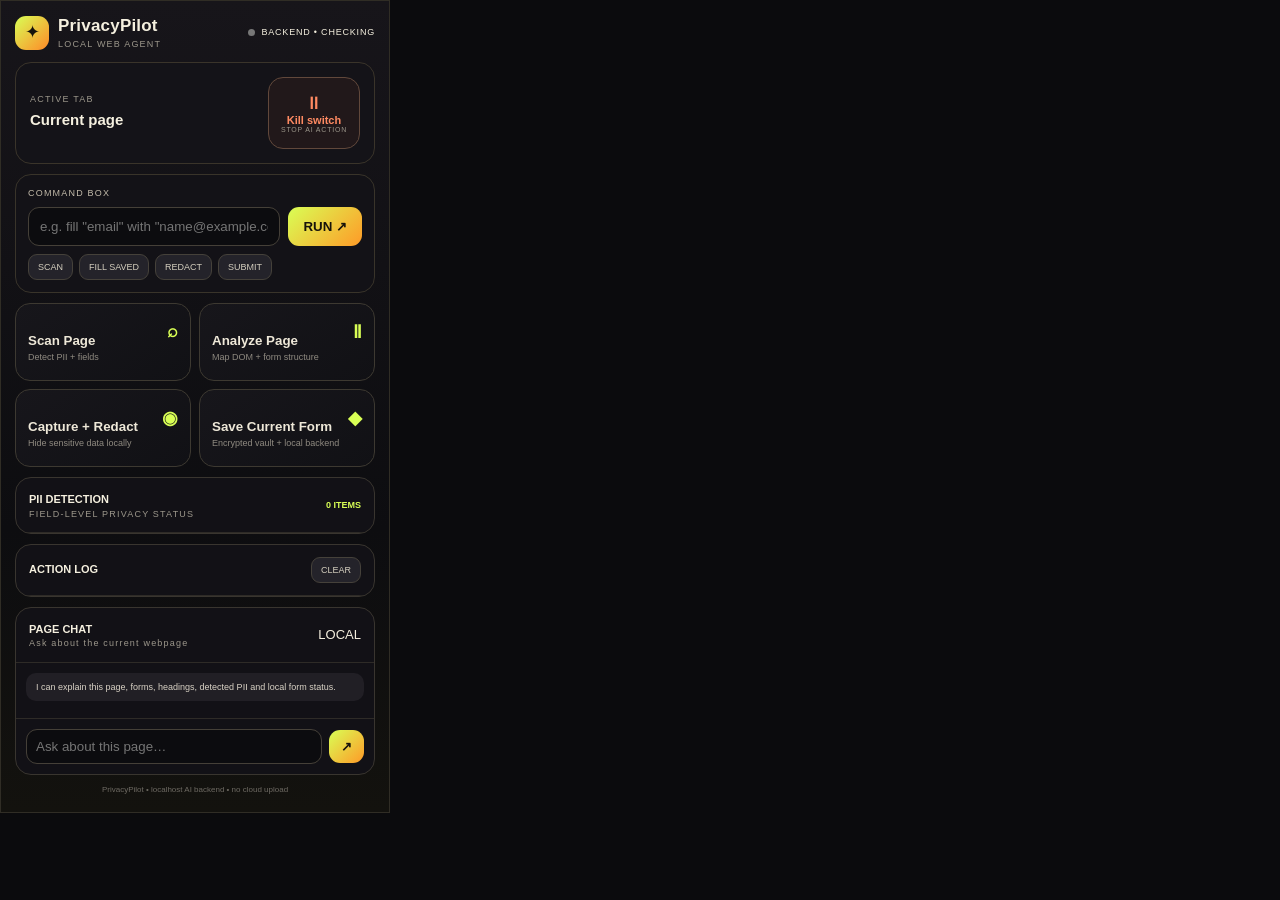
<file: extension/index.html>
<!doctype html><html><head><meta charset="utf-8"><meta name="viewport" content="width=device-width,initial-scale=1"><title>PrivacyPilot</title><link rel="stylesheet" href="popup.css"></head><body><main class="shell">
<header><div class="brand"><div class="orb">✦</div><div><b>PrivacyPilot</b><span>LOCAL WEB AGENT</span></div></div><div class="status"><i></i><span id="backendStatus">BACKEND • CHECKING</span></div></header>
<section class="hero"><div><small>ACTIVE TAB</small><h2 id="pageTitle">Current page</h2><p id="pageUrl"></p></div><button id="kill" class="kill"><span>⏸</span><b>Kill switch</b><small>STOP AI ACTION</small></button></section>
<section class="command"><label>COMMAND BOX</label><div class="cmdrow"><input id="command" autocomplete="off" placeholder='e.g. fill "email" with "name@example.com"'><button id="run">RUN ↗</button></div><div class="quick"><button data-cmd="scan page">SCAN</button><button data-cmd="fill saved form">FILL SAVED</button><button data-cmd="redact page">REDACT</button><button data-cmd="submit after fill">SUBMIT</button></div></section>
<section class="grid2"><button class="tile" id="scan"><strong>⌕</strong><span>Scan Page</span><small>Detect PII + fields</small></button><button class="tile" id="analyse"><strong>Ⅱ</strong><span>Analyze Page</span><small>Map DOM + form structure</small></button><button class="tile" id="redact"><strong>◉</strong><span>Capture + Redact</span><small>Hide sensitive data locally</small></button><button class="tile" id="save"><strong>◆</strong><span>Save Current Form</span><small>Encrypted vault + local backend</small></button></section>
<section class="panel"><div class="panelhead"><div><b>PII DETECTION</b><small>FIELD-LEVEL PRIVACY STATUS</small></div><span id="piiCount">0 ITEMS</span></div><div id="piiList" class="list"></div></section>
<section class="panel"><div class="panelhead"><b>ACTION LOG</b><button id="clearLog">CLEAR</button></div><div id="logs" class="logs"></div></section>
<section class="chat"><div class="chathead"><div><b>PAGE CHAT</b><small>Ask about the current webpage</small></div><span>LOCAL</span></div><div id="messages" class="messages"><div class="bot">I can explain this page, forms, headings, detected PII and local form status.</div></div><div class="chatrow"><input id="chatInput" placeholder="Ask about this page…"><button id="chatSend">↗</button></div></section>
<footer>PrivacyPilot • localhost AI backend • no cloud upload</footer></main><script src="popup.js"></script></body></html>
</file>
<file: extension/popup.css>
*{box-sizing:border-box}body{margin:0;background:#0b0b0d;color:#f5f0df;font:13px/1.35 Inter,Segoe UI,Arial,sans-serif;min-width:390px}.shell{width:390px;padding:14px;background:linear-gradient(180deg,#17151a,#0d0d10 65%,#13120e);border:1px solid #302d25}header,.brand,.status,.hero,.cmdrow,.quick,.panelhead,.chathead,.chatrow{display:flex;align-items:center}header{justify-content:space-between;margin-bottom:12px}.brand{gap:9px}.orb{width:34px;height:34px;border-radius:11px;display:grid;place-items:center;background:linear-gradient(135deg,#d9ff55,#ff8a27);color:#17130b;font-size:18px}.brand b{display:block;font-size:17px;letter-spacing:.2px}.brand span,.hero small,.command label,.panelhead small,.chathead small{display:block;color:#9c978b;font-size:9px;letter-spacing:1.2px}.status{gap:6px;font-size:9px;letter-spacing:.8px}.status i{width:7px;height:7px;border-radius:50%;background:#777}.status.online i{background:#d9ff55;box-shadow:0 0 10px #d9ff55}.status.offline i{background:#ff754c}.hero{justify-content:space-between;gap:10px;padding:14px;border:1px solid #3a342a;border-radius:16px;background:#141318}.hero h2{font-size:15px;margin:5px 0 3px;max-width:230px;white-space:nowrap;overflow:hidden;text-overflow:ellipsis}.hero p{font-size:9px;color:#77736b;max-width:230px;white-space:nowrap;overflow:hidden;text-overflow:ellipsis;margin:0}.kill{width:92px;height:72px;border:1px solid #61483b;border-radius:15px;background:#21181a;color:#ff8a62;cursor:pointer}.kill span{display:block;font-size:18px}.kill b{display:block;font-size:11px}.kill small{font-size:7px;letter-spacing:.8px}.kill.continue{color:#d9ff55;border-color:#596b2b;background:#182014}.command{margin-top:10px;padding:12px;border:1px solid #39342a;border-radius:16px;background:#131217}.command label{margin-bottom:8px;color:#c5bdac}.cmdrow{gap:8px}.cmdrow input,.chatrow input{flex:1;min-width:0;border:1px solid #454038;background:#0c0c0f;color:#eee8d8;border-radius:11px;padding:11px;outline:none}.cmdrow input:focus,.chatrow input:focus{border-color:#c7d94b}.cmdrow button,.chatrow button{border:0;border-radius:11px;background:linear-gradient(135deg,#d9ff55,#ff9a27);color:#17130b;font-weight:800;padding:12px 15px;cursor:pointer}.quick{gap:6px;margin-top:8px}.quick button,#clearLog{background:#24232a;color:#d5cfbf;border:1px solid #45413a;border-radius:9px;padding:7px 9px;font-size:9px;cursor:pointer}.grid2{display:grid;grid-template-columns:1fr 1fr;gap:8px;margin-top:10px}.tile{min-height:78px;text-align:left;padding:12px;border:1px solid #3d3931;border-radius:15px;background:linear-gradient(145deg,#17161b,#111115);color:#eee8d8;cursor:pointer}.tile:hover{border-color:#b4c747;transform:translateY(-1px)}.tile strong{float:right;color:#d9ff55;font-size:18px}.tile span{display:block;font-weight:750;margin-top:12px}.tile small{color:#8f8a80;font-size:9px}.panel,.chat{margin-top:10px;border:1px solid #39352f;border-radius:16px;background:#121116;overflow:hidden}.panelhead,.chathead{justify-content:space-between;padding:12px 13px;border-bottom:1px solid #2e2b27}.panelhead b,.chathead b{font-size:11px}.panelhead>span{color:#d9ff55;font-size:9px;font-weight:800}.list,.logs{max-height:155px;overflow:auto}.pii,.log{display:flex;justify-content:space-between;gap:8px;padding:10px 12px;border-bottom:1px solid #29272a}.pii b,.log b{display:block;font-size:10px}.pii small,.log small{display:block;color:#8d887e;font-size:8px;margin-top:3px}.pii strong{font-size:18px}.pii .ok{color:#d9ff55}.pii .no{color:#ff7357}.empty{padding:14px;color:#77736b;font-size:9px}.messages{max-height:140px;overflow:auto;padding:10px}.messages>div{padding:8px 10px;border-radius:10px;margin-bottom:7px;font-size:9px}.bot{background:#211f25;color:#d9d2c5}.user{background:#35291d;color:#f3d6ae;text-align:right}.chatrow{gap:7px;padding:10px;border-top:1px solid #2e2b27}.chatrow input{padding:9px}.chatrow button{padding:9px 12px}footer{text-align:center;color:#6e6a63;font-size:8px;padding:10px 0 2px}@media(max-width:420px){body{min-width:0}.shell{width:100vw}}
</file>
